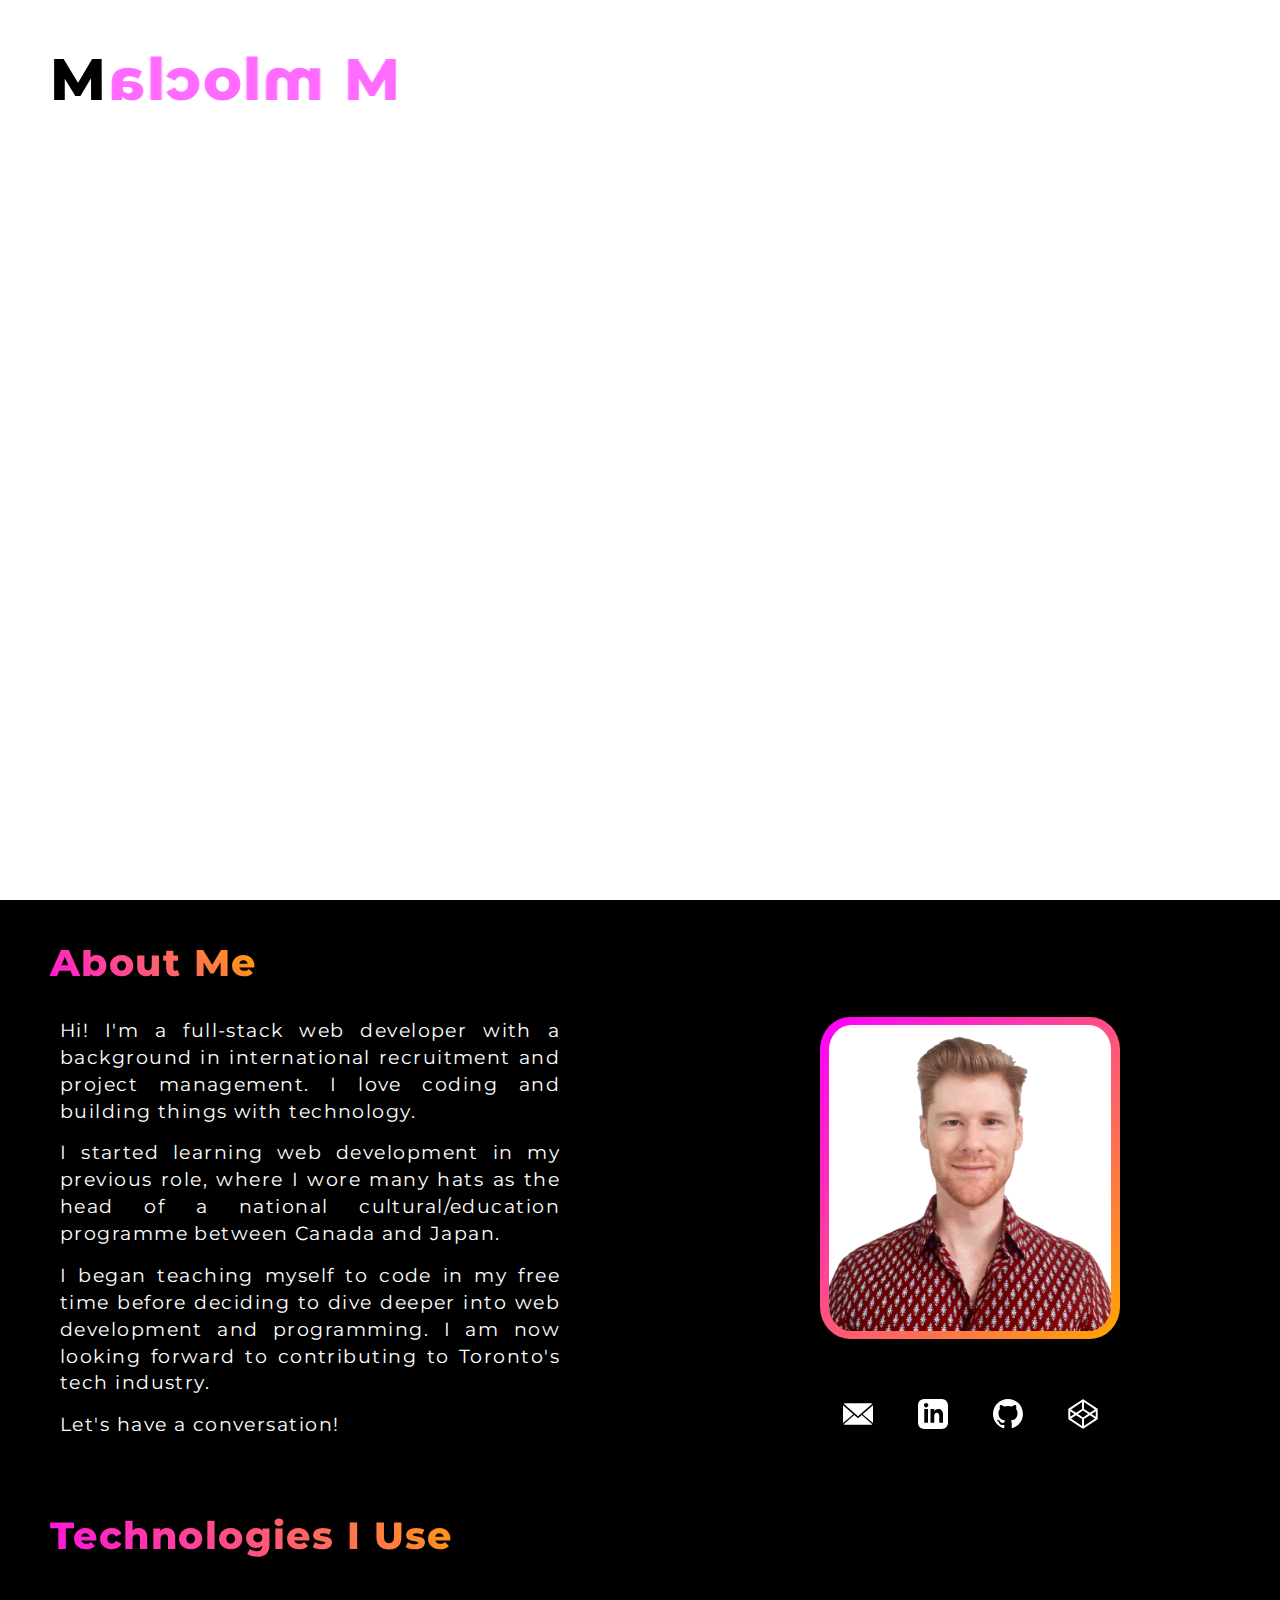
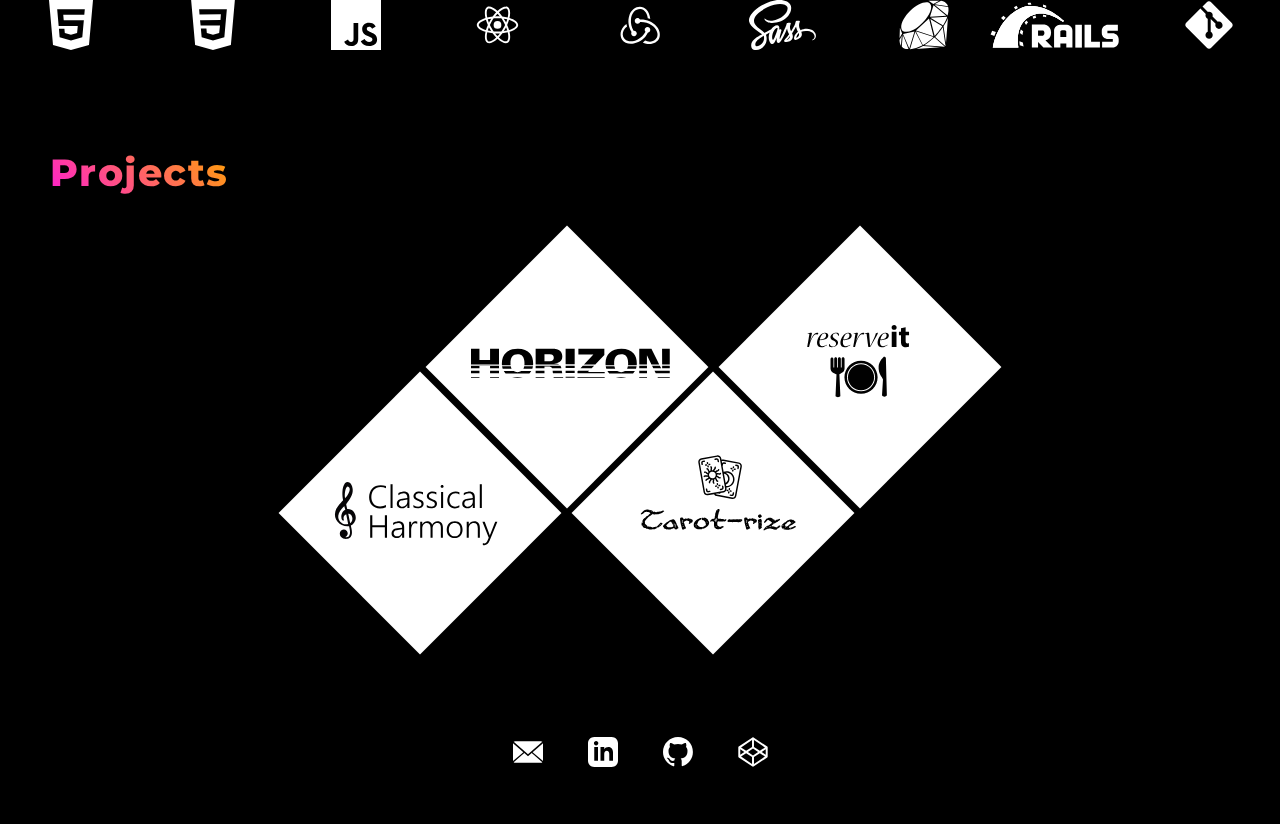
<file: index.html>
<!DOCTYPE html>
<html lang="en">
<head>
    <meta charset="UTF-8">
    <meta name="viewport" content="width=device-width, initial-scale=1.0">
    <meta http-equiv="X-UA-Compatible" content="ie=edge">

    <link rel="stylesheet" type="text/css" href="reset.css">
    <link rel="stylesheet" type="text/css" href="styles.css">
    <link rel="stylesheet" type="text/css" href="letters.css">

    <link href="https://fonts.googleapis.com/css?family=Montserrat:400,800,900" rel="stylesheet">
    
    <title>Malcolm MacLure</title>
</head>
<body>

    <section class="main white">

        <h1>
            <span class="lineDivider "><div id="f1t" class="inlineDiv"><div class="inlineDiv inner invisible" id="f1">M</div></div><div id="f2t" class="inlineDiv"><div class="inlineDiv inner invisible" id="f2">a</div></div><div id="f3t" class="inlineDiv"><div class="inlineDiv inner invisible" id="f3">l</div></div><div id="f4t" class="inlineDiv"><div class="inlineDiv inner invisible" id="f4">c</div></div><div id="f5t" class="inlineDiv"><div class="inlineDiv inner invisible" id="f5">o</div></div><div id="f6t" class="inlineDiv"><div class="inlineDiv inner invisible" id="f6">l</div></div><div id="f7t" class="inlineDiv"><div class="inlineDiv inner invisible" id="f7">m</div></div></span> <span class="lineDivider"><div id="l1t" class="inlineDiv"><div class="inlineDiv inner invisible" id="l1">M</div></div><div id="l2t" class="inlineDiv"><div class="inlineDiv inner invisible" id="l2">a</div></div><div id="l3t" class="inlineDiv"><div class="inlineDiv inner invisible" id="l3">c</div></div><div id="l4t" class="inlineDiv"><div class="inlineDiv inner invisible" id="l4">L</div></div><div id="l5t" class="inlineDiv"><div class="inlineDiv inner invisible" id="l5">u</div></div><div id="l6t" class="inlineDiv"><div class="inlineDiv inner invisible" id="l6">r</div></div><div id="l7t" class="inlineDiv"><div class="inlineDiv inner invisible" id="l7">e</div></div></span>
        </h1>
        <h2 class="heroH2 invisible"><span class="lineDivider">Full-Stack Web</span> <span class="lineDivider developerSize">Developer</span></h2>
        
        <div class="largeOrangeGear invisible"><img class="gearSVG" src="gear2pink.svg"></div>
        <div class="smallCenterPinkGear invisible"><img class="gearSVG" src="gear1orange.svg"></div>
        <div class="largeLeftPinkGear invisible"><img class="gearSVG" src="gear2pink2.svg"></div>
        <div class="largeRightPinkGear invisible"><img class="gearSVG" src="gear2orange2.svg"></div>

        <div class="leftBlackGear invisible"><img class="gearSVG" src="gear.svg"></div>
        <div class="rightBlackGearBottom invisible"><img class="gearSVG" src="gear.svg"></div>
        <div class="rightBlackGearRight invisible"><img class="gearSVG" src="gear.svg"></div>

        <div class="scrollButton invisible"><img src="arrow.svg"></div>

    </section>
    <section class=" mainSection black">
        <h2 class="aboutMeH2">About Me</h2>
        <div class="main-grid">
            <div class="grid-left">

                <p class="paragraph">Hi! I'm a full-stack web developer with a background in international recruitment and project management. I love coding and building things with technology.</p>
                <p class="paragraph">I started learning web development in my previous role, where I wore many hats as the head of a national cultural/education programme between Canada and Japan.</p>
                <p class="paragraph">I began teaching myself to code in my free time before deciding to dive deeper into web development and programming. I am now looking forward to contributing to Toronto's tech industry.</p>
                <p class="paragraph"><a class = "whiteLink" href="mailto:malcolm.maclure@gmail.com">Let's have a conversation!</a></p>
 
            </div>

            <div class="grid-right">
                <div class="profileBorder">
                    <img class="profilepic" src="portfoliopic201902s (1).jpg" alt="Malcolm">
                </div>

                <div class="social">
                    <a id="emailLink" href="mailto:malcolm.maclure@gmail.com">
                        <svg class="socialIcon emailIconPath" fill="white" viewBox="0 0 14 14" >
                            <defs>
                                <linearGradient id="emailSVGGradient">
                                    <stop offset="0%" stop-color="magenta"/>
                                    <stop offset="100%" stop-color="orange"/>
                                </linearGradient>
                            </defs>
                            <path d="M7,9L5.268,7.484l-4.952,4.245C0.496,11.896,0.739,12,1.007,12h11.986 c0.267,0,0.509-0.104,0.688-0.271L8.732,7.484L7,9z"/>
                            <path d="M13.684,2.271C13.504,2.103,13.262,2,12.993,2H1.007C0.74,2,0.498,2.104,0.318,2.273L7,8 L13.684,2.271z"/>
                            <polygon points="0,2.878 0,11.186 4.833,7.079"/>
                            <polygon  points="9.167,7.079 14,11.186 14,2.875"/>
                        </svg>                    
                    </a>
                    <a id="linkedInLink" target="_blank" href="https://www.linkedin.com/in/malcolmmaclure/">
                        <svg class="socialIcon linkedInIconPath" fill="white" viewBox="0 0 24 24" >
                            <defs>
                                <linearGradient id="linkedInSVGGradient">
                                    <stop offset="0%" stop-color="magenta"/>
                                    <stop offset="100%" stop-color="orange"/>
                                </linearGradient>
                            </defs>
                            <path d="M19 0h-14c-2.761 0-5 2.239-5 5v14c0 2.761 2.239 5 5 5h14c2.762 0 5-2.239 5-5v-14c0-2.761-2.238-5-5-5zm-11 19h-3v-11h3v11zm-1.5-12.268c-.966 0-1.75-.79-1.75-1.764s.784-1.764 1.75-1.764 1.75.79 1.75 1.764-.783 1.764-1.75 1.764zm13.5 12.268h-3v-5.604c0-3.368-4-3.113-4 0v5.604h-3v-11h3v1.765c1.396-2.586 7-2.777 7 2.476v6.759z"/>
                        </svg>
                    </a>
                    <a id="gitHubLink" target="_blank" href="https://github.com/MacLure/">
                        <svg class="socialIcon gitHubIconPath" fill="white" viewBox="0 0 30 30" >
                            <defs>
                                <linearGradient id="gitHubSVGGradient">
                                    <stop offset="0%" stop-color="magenta"/>
                                    <stop offset="100%" stop-color="orange"/>
                                </linearGradient>
                            </defs>
                            <path transform="translate(-10 -10)" fill-rule="evenodd" clip-rule="evenodd" d="M25 10c-8.3 0-15 6.7-15 15 0 6.6 4.3 12.2 10.3 14.2.8.1 1-.3 1-.7v-2.6c-4.2.9-5.1-2-5.1-2-.7-1.7-1.7-2.2-1.7-2.2-1.4-.9.1-.9.1-.9 1.5.1 2.3 1.5 2.3 1.5 1.3 2.3 3.5 1.6 4.4 1.2.1-1 .5-1.6 1-2-3.3-.4-6.8-1.7-6.8-7.4 0-1.6.6-3 1.5-4-.2-.4-.7-1.9.1-4 0 0 1.3-.4 4.1 1.5 1.2-.3 2.5-.5 3.8-.5 1.3 0 2.6.2 3.8.5 2.9-1.9 4.1-1.5 4.1-1.5.8 2.1.3 3.6.1 4 1 1 1.5 2.4 1.5 4 0 5.8-3.5 7-6.8 7.4.5.5 1 1.4 1 2.8v4.1c0 .4.3.9 1 .7 6-2 10.2-7.6 10.2-14.2C40 16.7 33.3 10 25 10z" /> 
                        </svg>
                    </a>
                    <a id="codePenLink" target="_blank" href="https://codepen.io/MacLure/">
                        <svg class="socialIcon codePenIconPath" fill="white" viewBox="0 0 1000 1000" >
                            <defs>
                                <linearGradient id="codePenSVGGradient">
                                    <stop offset="0%" stop-color="magenta"/>
                                    <stop offset="100%" stop-color="orange"/>
                                </linearGradient>
                            </defs>        
                            <path d="M975.4,320.4L518.1,15.5c-11-7.3-25.3-7.3-36.2,0L24.5,320.4c-9.1,6-14.5,16.3-14.5,27.2v304.9c0,10.9,5.5,21.1,14.5,27.2l457.3,304.9c5.5,3.7,11.8,5.5,18.1,5.5c6.3,0,12.6-1.8,18.1-5.5l457.3-304.9c9.1-6,14.5-16.3,14.5-27.2V347.6C990,336.7,984.5,326.4,975.4,320.4L975.4,320.4z M500,613.2L330.2,500L500,386.8L669.7,500L500,613.2z M532.6,330.1V103.7l365.8,243.9L728.6,460.8L532.6,330.1L532.6,330.1z M467.3,330.1l-196,130.7L101.5,347.6l365.8-243.9V330.1z M212.4,500L75.3,591.4V408.6L212.4,500z M271.3,539.3l196,130.7v226.4L101.5,652.5L271.3,539.3z M532.6,669.9l196-130.7l169.8,113.2L532.6,896.3V669.9z M787.5,500l137.1-91.4v182.8L787.5,500z"/>                    
                        </svg>
                    </a>   
                </div> 
            </div>
        </div>
    
        <h2 class="techHeader">Technologies I Use</h2>
        <div class="tech">
            <div id="html"><img class="icon" src="./tech icons/html5.svg" alt="HTML5"><p class="techName hiddenTechName" id="htmlText">HTML 5</p></div>
            <div id="css"><img class="icon" src="./tech icons/css3.svg" alt="CSS3"><p class="techName hiddenTechName" id="cssText">CSS 3</p></div>
            <div id="js"><img class="icon" src="./tech icons/js.svg" alt="Javascript"><p class="techName hiddenTechName" id="jsText">Javascript</p></div>
            <div id="react"><img class="icon" src="./tech icons/react.svg" alt="React"><p class="techName hiddenTechName" id="reactText">React</p></div>
            <div id="redux"><img class="icon" src="./tech icons/redux.svg" alt="Redux"><p class="techName hiddenTechName" id="reduxText">Redux</p></div>
            <div id="sass"><img class="icon" src="./tech icons/sass.svg" alt="Sass"><p class="techName hiddenTechName" id="sassText">Sass</p></div>
            <div id="ruby"><img class="icon" src="./tech icons/ruby.svg" alt="Ruby"><p class="techName hiddenTechName" id="rubyText">Ruby</p></div>
            <div id="rails"><img class="icon techRails" src="./tech icons/rails.svg" alt="Rails"><p class="techName hiddenTechName" id="railsText">Rails</p></div>
            <div id="git"><img class="icon" src="./tech icons/git.svg" alt="Git"><p class="techName hiddenTechName" id="gitText">Git</p></div>
        </div>   
            


        </div>     
        <div class="mobileTechGroup1">
                <div id="html"><img class="icon" src="./tech icons/html5.svg" alt="HTML5"><p class="techName" id="htmlText"></p></div>
                <div id="css"><img class="icon" src="./tech icons/css3.svg" alt="CSS3"><p class="techName" id="cssText"></p></div>
                <div id="js"><img class="icon" src="./tech icons/js.svg" alt="Javascript"><p class="techName" id="jsText"></p></div>
            </div>
            <div class="mobileTechGroup2">
                <div id="react"><img class="icon" src="./tech icons/react.svg" alt="React"><p class="techName" id="reactText"></p></div>
                <div id="redux"><img class="icon" src="./tech icons/redux.svg" alt="Redux"><p class="techName" id="reduxText"></p></div>
                <div id="sass"><img class="icon" src="./tech icons/sass.svg" alt="Sass"><p class="techName" id="sassText"></p></div>
            </div>
            <div class="mobileTechGroup3">
                <div id="ruby"><img class="icon" src="./tech icons/ruby.svg" alt="Ruby"><p class="techName" id="rubyText"></p></div>
                <div id="rails"><img class="icon" src="./tech icons/rails.svg" alt="Rails"><p class="techName" id="railsText"></p></div>
                <div id="git"><img class="icon" src="./tech icons/git.svg" alt="Git"><p class="techName" id="gitText"></p></div>
            </div>
    </section>
    <section class="black">
        <h2 id="projects" class="projectsH2 sectionPadding">Projects</h2>
        <div class="projects">
                <div class="diamond">
                    <a href="horizon.html">
                        <div class="diamond1Activator"></div>
                        <div class="diamond1">
                            <img class="horizonIcon" src="./projects/horizon_text.svg" alt="Horizon">
                        </div>
                    </a>
                    <a href="reserveit.html">
                        <div class="diamond2Activator"></div>
                        <div class="diamond2">
                            <img class="reserve-itIcon" src="./projects/reserve-it.svg" alt="Reserve-it">
                        </div>
                    </a>
                    <a href="classicalHarmony.html">
                        <div class="diamond3Activator"></div>
                        <div class="diamond3">
                            <img class="classicalHarmonyIcon" src="./projects/classical_harmony.svg" alt="Treble Clef">
                        </div>
                    </a>
                    <a href="tarot-rize.html">
                        <div class="diamond4Activator"></div>
                        <div class="diamond4">
                            <img class="tarot-rizeIcon" src="./projects/tarot-rize.svg" alt="Tarot App">
                        </div>
                    </a>
                </div>

                <div class="mobileDiamond">
                    <a href="horizon.html"><div class="mobileDiamond1"><img class="horizonIcon" src="./projects/horizon_text.svg" alt="Horizon"></div></a>
                    <a href="reserveit.html"><div class="mobileDiamond2"><img class="reserve-itIcon" src="./projects/reserve-it.svg" alt="Reserve-it"></div></a>
                    <a href="classicalHarmony.html"><div class="mobileDiamond3"><img class="classicalHarmonyIcon" src="./projects/classical_harmony.svg" alt="Treble Clef"></div></a>
                    <a href="tarot-rize.html"><div class="mobileDiamond4"><img class="tarot-rizeIcon" src="./projects/tarot-rize.svg" alt="Tarot App"></div></a>
                </div>

        </div>
    </section>

    <section class="sectionPadding black">
<div class="footersocial">
                    <a id="footeremailLink" href="mailto:malcolm.maclure@gmail.com">
                        <svg class="socialIcon footeremailIconPath" fill="white" viewBox="0 0 14 14" >
                            <defs>
                                <linearGradient id="footeremailSVGGradient">
                                    <stop offset="0%" stop-color="magenta"/>
                                    <stop offset="100%" stop-color="orange"/>
                                </linearGradient>
                            </defs>
                            <path d="M7,9L5.268,7.484l-4.952,4.245C0.496,11.896,0.739,12,1.007,12h11.986 c0.267,0,0.509-0.104,0.688-0.271L8.732,7.484L7,9z"/>
                            <path d="M13.684,2.271C13.504,2.103,13.262,2,12.993,2H1.007C0.74,2,0.498,2.104,0.318,2.273L7,8 L13.684,2.271z"/>
                            <polygon points="0,2.878 0,11.186 4.833,7.079"/>
                            <polygon  points="9.167,7.079 14,11.186 14,2.875"/>
                        </svg>                    
                    </a>
                    <a id="footerlinkedInLink" target="_blank" href="https://www.linkedin.com/in/malcolmmaclure/">
                        <svg class="socialIcon footerlinkedInIconPath" fill="white" viewBox="0 0 24 24" >
                            <defs>
                                <linearGradient id="footerlinkedInSVGGradient">
                                    <stop offset="0%" stop-color="magenta"/>
                                    <stop offset="100%" stop-color="orange"/>
                                </linearGradient>
                            </defs>
                            <path d="M19 0h-14c-2.761 0-5 2.239-5 5v14c0 2.761 2.239 5 5 5h14c2.762 0 5-2.239 5-5v-14c0-2.761-2.238-5-5-5zm-11 19h-3v-11h3v11zm-1.5-12.268c-.966 0-1.75-.79-1.75-1.764s.784-1.764 1.75-1.764 1.75.79 1.75 1.764-.783 1.764-1.75 1.764zm13.5 12.268h-3v-5.604c0-3.368-4-3.113-4 0v5.604h-3v-11h3v1.765c1.396-2.586 7-2.777 7 2.476v6.759z"/>
                        </svg>
                    </a>
                    <a id="footergitHubLink" target="_blank" href="https://github.com/MacLure/">
                        <svg class="socialIcon footergitHubIconPath" fill="white" viewBox="0 0 30 30" >
                            <defs>
                                <linearGradient id="footergitHubSVGGradient">
                                    <stop offset="0%" stop-color="magenta"/>
                                    <stop offset="100%" stop-color="orange"/>
                                </linearGradient>
                            </defs>
                            <path transform="translate(-10 -10)" fill-rule="evenodd" clip-rule="evenodd" d="M25 10c-8.3 0-15 6.7-15 15 0 6.6 4.3 12.2 10.3 14.2.8.1 1-.3 1-.7v-2.6c-4.2.9-5.1-2-5.1-2-.7-1.7-1.7-2.2-1.7-2.2-1.4-.9.1-.9.1-.9 1.5.1 2.3 1.5 2.3 1.5 1.3 2.3 3.5 1.6 4.4 1.2.1-1 .5-1.6 1-2-3.3-.4-6.8-1.7-6.8-7.4 0-1.6.6-3 1.5-4-.2-.4-.7-1.9.1-4 0 0 1.3-.4 4.1 1.5 1.2-.3 2.5-.5 3.8-.5 1.3 0 2.6.2 3.8.5 2.9-1.9 4.1-1.5 4.1-1.5.8 2.1.3 3.6.1 4 1 1 1.5 2.4 1.5 4 0 5.8-3.5 7-6.8 7.4.5.5 1 1.4 1 2.8v4.1c0 .4.3.9 1 .7 6-2 10.2-7.6 10.2-14.2C40 16.7 33.3 10 25 10z" /> 
                        </svg>
                    </a>
                    <a id="footercodePenLink" target="_blank" href="https://codepen.io/MacLure/">
                        <svg class="socialIcon footercodePenIconPath" fill="white" viewBox="0 0 1000 1000" >
                            <defs>
                                <linearGradient id="footercodePenSVGGradient">
                                    <stop offset="0%" stop-color="magenta"/>
                                    <stop offset="100%" stop-color="orange"/>
                                </linearGradient>
                            </defs>        
                            <path d="M975.4,320.4L518.1,15.5c-11-7.3-25.3-7.3-36.2,0L24.5,320.4c-9.1,6-14.5,16.3-14.5,27.2v304.9c0,10.9,5.5,21.1,14.5,27.2l457.3,304.9c5.5,3.7,11.8,5.5,18.1,5.5c6.3,0,12.6-1.8,18.1-5.5l457.3-304.9c9.1-6,14.5-16.3,14.5-27.2V347.6C990,336.7,984.5,326.4,975.4,320.4L975.4,320.4z M500,613.2L330.2,500L500,386.8L669.7,500L500,613.2z M532.6,330.1V103.7l365.8,243.9L728.6,460.8L532.6,330.1L532.6,330.1z M467.3,330.1l-196,130.7L101.5,347.6l365.8-243.9V330.1z M212.4,500L75.3,591.4V408.6L212.4,500z M271.3,539.3l196,130.7v226.4L101.5,652.5L271.3,539.3z M532.6,669.9l196-130.7l169.8,113.2L532.6,896.3V669.9z M787.5,500l137.1-91.4v182.8L787.5,500z"/>                    
                        </svg>
                    </a>   
                </div> 
    </section>

    <script src="letters.js"></script>
    <script src="app.js"></script>
</body>
</html>
</file>
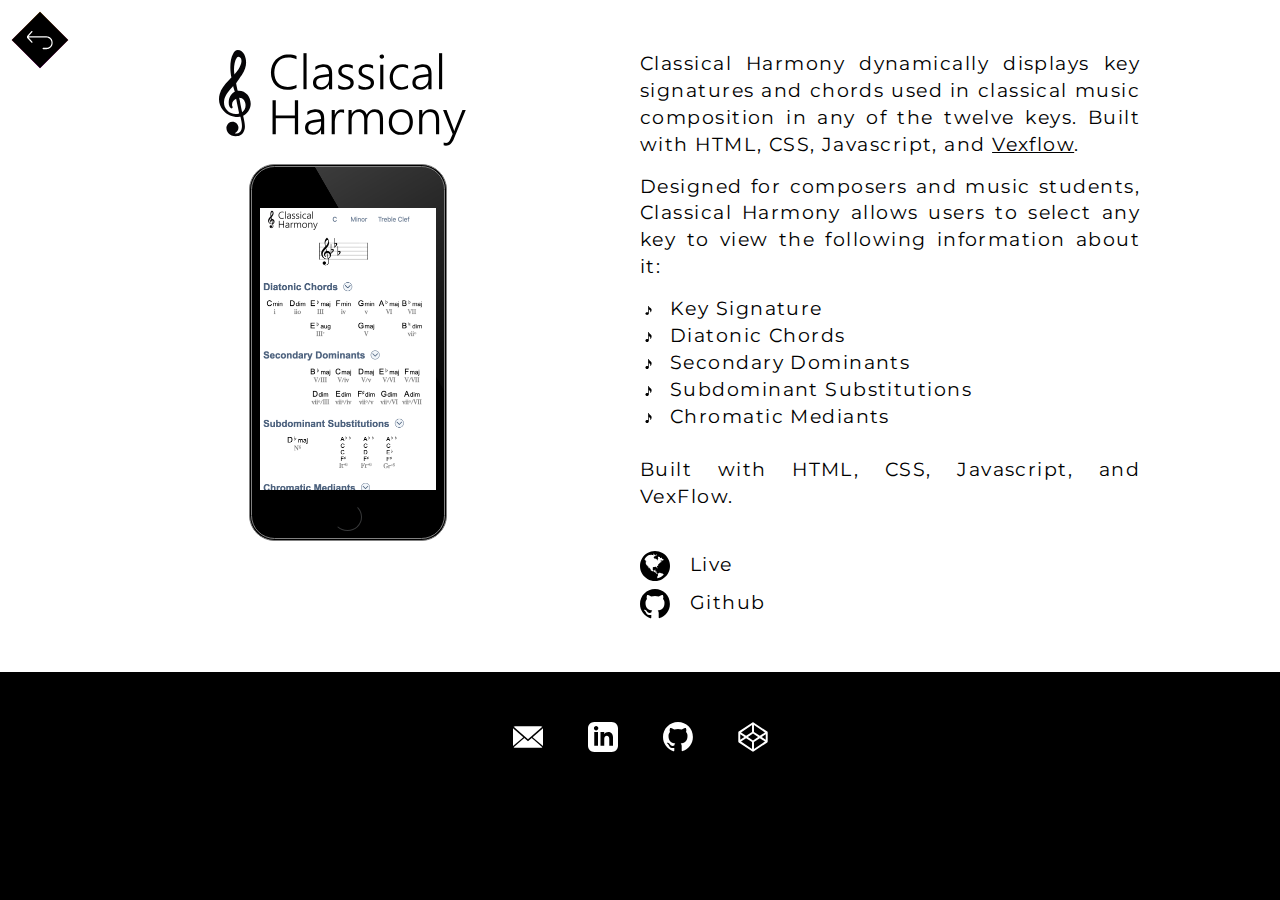
<file: classicalHarmony.html>
<!DOCTYPE html>
<html lang="en">
<head>
    <meta charset="UTF-8">
    <meta name="viewport" content="width=device-width, initial-scale=1.0">
    <meta http-equiv="X-UA-Compatible" content="ie=edge">
    <link rel="stylesheet" type="text/css" href="reset.css">
    <link rel="stylesheet" type="text/css" href="styles.css">
    <link rel="stylesheet" type="text/css" href="projects.css">
    <link rel="stylesheet" type="text/css" href="smartphone.css">

    <link href="https://fonts.googleapis.com/css?family=Archivo+Black" rel="stylesheet">
    <link href="https://fonts.googleapis.com/css?family=Montserrat:400,900" rel="stylesheet">
    <link href="https://fonts.googleapis.com/css?family=Heebo:300,900" rel="stylesheet">
    <title>Malcolm MacLure</title>

</head>
<body>
    <section class="projectMain white">
            <div class="backButton" onclick="history.back()" ><img src="./general icons/return.svg"></div>
            <div class="backButtonBorder"></div>
            <div class="gridHeader">
            <div class="headerLeft">
                <img class="classicalHarmonyHeaderImage" src="./projects/classical_harmony.svg" alt="Classical Harmony">

                <div class="smartphone">
                    <div class="case">
                        <div class="reflection"></div>
                        <div class="earpiece"></div>
                        <div class="screen">
                            <div class="keysCont">
                                <img class="screencap" src="./projects/classical-harmony/classical-harmony-screencap1.png">
                            </div>
                            </div>
                            <div class="homeButton"></div>
                        </div>
                    </div>
                </div>
            <div class="headerRight">
                <p class="paragraph">Classical Harmony dynamically displays key signatures and chords used in classical music composition in any of the twelve keys.  Built with HTML, CSS, Javascript, and <a class="underlinedLink" target="blank" href="http://www.vexflow.com/">Vexflow</a>.</p> 
                <p class="paragraph">Designed for composers and music students, Classical Harmony allows users to select any key to view the following information about it:</p> 
                <ul class="bulletList musicList">
                    <li>Key Signature</li>
                    <li>Diatonic Chords</li>
                    <li>Secondary Dominants</li>
                    <li>Subdominant Substitutions</li>
                    <li>Chromatic Mediants</li>
                    <!-- <li>Related Key Signatures</li> -->
                </ul>   
                <br>        
                <p class="paragraph">Built with HTML, CSS, Javascript, and <a href="http://www.vexflow.com/">VexFlow</a>.</p> 

                <ul class="projectLinks">
                    <li><a a target="_blank" href="http://malcolmmaclure.com/classical-harmony/"><img class="linkIcon" src="./projects/earth-globe.svg" alt="GitHub">Live</a></li>
                    <li><a a target="_blank" href="https://github.com/MacLure/classical-harmony"><img class="linkIcon" src="./projects/github.svg" alt="GitHub">Github</a></li>
                </ul>
            </div>
        </div>
    </section>


    <section class="sectionPadding black">
        <div class="footersocial">
                <a href="mailto:malcolm.maclure@gmail.com"><img class="socialIcon" src="./social icons/email.svg" alt="LinkedIn"></a>
                <a target="_blank" href="https://www.linkedin.com/in/malcolmmaclure/"><img class="socialIcon" src="./social icons/linkedin.svg" alt="LinkedIn"></a>
                <a target="_blank" href="https://github.com/MacLure/"><img class="socialIcon" src="./social icons/github.svg" alt="GitHub"></a>
                <a target="_blank" href="https://codepen.io/MacLure/"><img class="socialIcon" src="./social icons/codepen.svg" alt="CodePen"></a>   
    </div>  
    </section>

    <script src="backButton.js"></script>

</body>
</html>
</file>
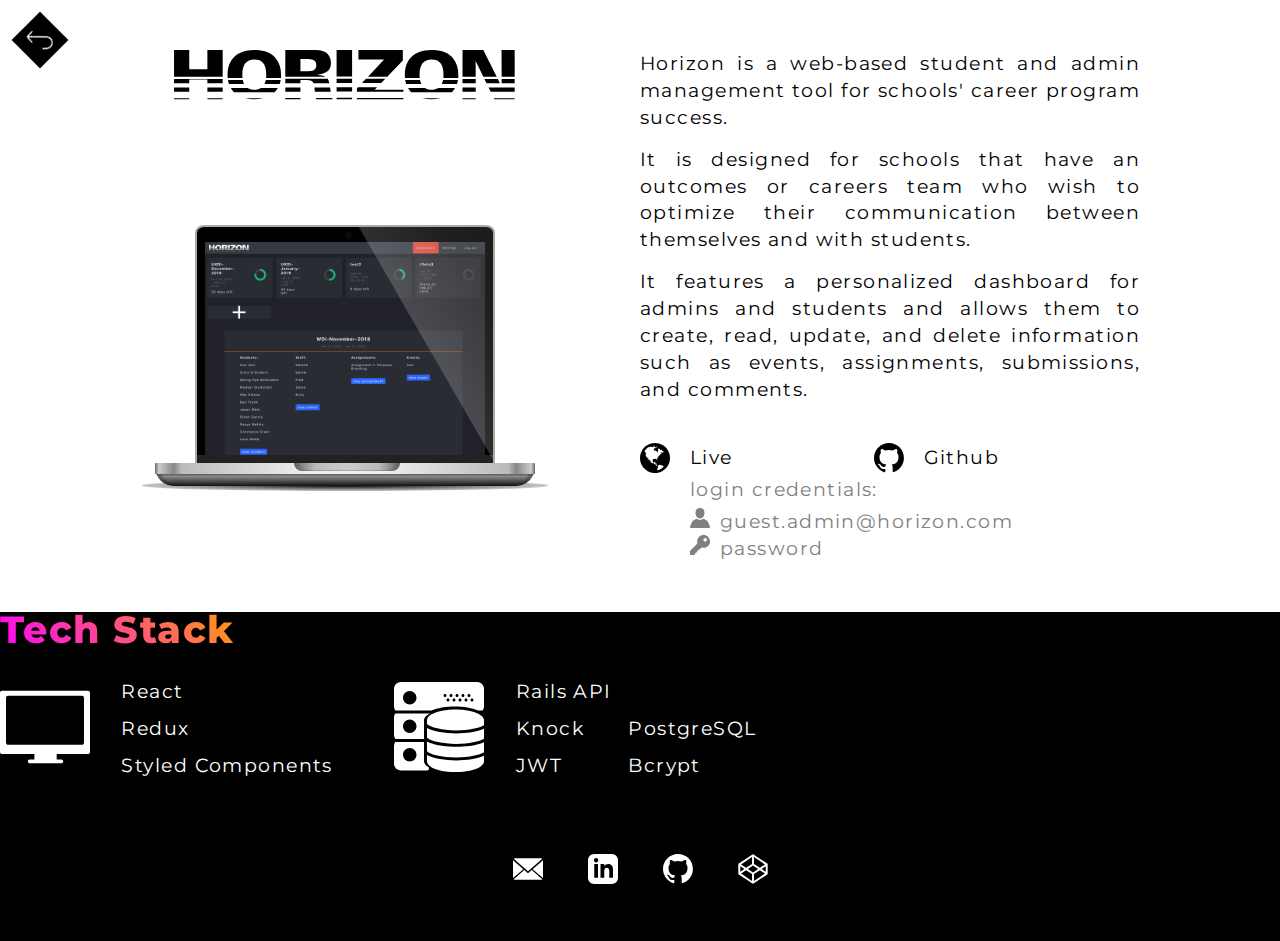
<file: horizon.html>
<!DOCTYPE html>
<html lang="en">
<head>
    <meta charset="UTF-8">
    <meta name="viewport" content="width=device-width, initial-scale=1.0">
    <meta http-equiv="X-UA-Compatible" content="ie=edge">
    <link rel="stylesheet" type="text/css" href="reset.css">
    <link rel="stylesheet" type="text/css" href="styles.css">
    <link rel="stylesheet" type="text/css" href="projects.css">
    <link rel="stylesheet" type="text/css" href="laptop.css">


    <link href="https://fonts.googleapis.com/css?family=Archivo+Black" rel="stylesheet">
    <link href="https://fonts.googleapis.com/css?family=Montserrat:400,900" rel="stylesheet">
    <link href="https://fonts.googleapis.com/css?family=Heebo:300,900" rel="stylesheet">
    <title>Malcolm MacLure</title>
</head>
<body>
    <section class="projectMain white">
        <div class="backButton" onclick="history.back()" ><img src="./general icons/return.svg"></div>
        <div class="backButtonBorder"></div>
        <div class="gridHeader">
            <div class="horizonHeaderLeft">
                <img class="HorizonHeaderImage" src="./projects/horizon_text.svg" alt="Horizon">

                <div class="laptop">
                    <div class="tophalf">
                        <div class="reflection"></div>
                        <div class="camera"></div>
                        <div class="screen">
                            <img class="screencap" src="./projects/horizon/horizon-screencap1.png">
                        </div>
                        <div class="screenbottomedge"></div>
                    </div>
                    <div class="laptopBottom">
                        <div class="bottomhalf">
                            <div class="thumbgrip"></div>
                        <div>
                        <div class="bottomlip"></div>
                    </div>
                    <div class="shadow"></div>
                    </div>
                </div>
            </div>
        </div>
            <div class="headerRight">
                <p class="paragraph">Horizon is a web-based student and admin management tool for schools' career program success.</p>
                <p class="paragraph">It is designed for schools that have an outcomes or careers team who wish to optimize their communication between themselves and with students.</p>
                <p class="paragraph">It features a personalized dashboard for admins and students and allows them to create, read, update, and delete information such as events, assignments, submissions, and comments.</p>            
                <div class="projectLinks">
                    <a class="linkLive" a target="_blank" href="https://project-horizon-react.herokuapp.com/"><img class="linkIcon" src="./projects/earth-globe.svg" alt="web">Live</a>
                    <a class="ghLive" target="_blank" href="https://github.com/MacLure/project-horizon-react"><img class="linkIcon" src="./projects/github.svg" alt="GitHub">Github</a>
                </div> 
                <ul class="horizonLoginCredientials">
                    <li class="loginCredentialsText">login credentials:</li>
                    <li><img class="login" src="./projects/horizon/user.svg">guest.admin@horizon.com</li>
                    <li><img class="login" src="./projects/horizon/key.svg">password</li>
                </ul>
            </div>
        </div>
    </section>

    <section class="sectionPadding black">
        <h2 class="projectTechStackH2">Tech Stack</h2>

        <img class="largeIcon" src="./tech icons/monitor.svg" alt="Back End Technologies">
        <ul class="techStack frontEndTech">
            <li>React</li>
            <li>Redux</li>
            <li>Styled Components</li>
        </ul>
        <img class="largeIcon " src="./tech icons/database.svg" alt="Back End Technologies">
        <ul class="techStack">
            <li>Rails API</li>
            <li>Knock</li>
            <li>JWT</li>
        </ul>
        <ul class="techStack">
            <li>PostgreSQL</li>
            <li>Bcrypt</li>
        </ul>
        <!-- <p class="paragraph">We took advantage of React's rendering capabilities in our dashboards, which update dynamically without reloading the page.</p>
        <p class="paragraph">Using Redux allowed our various components access to the user's web token from anywhere in the app, which is required to perform certain actions, such as creating or deleting assignments.</p>
        <p class="paragraph">Building our back-end as a Rails API, we were able to build an independent back-end and front-end, allowing us to switch to any other front- or back-end framework in the future while leaving the other intact.</p> -->

    </section>
<!-- 
    <section class="sectionPadding white">
        <h2>Our Development Approach</h2>
        <p class="paragraph">We interviewed potential users and constructed some use-case scenarios:</p>
        <ul class="bulletList">
            <li>An outcomes / Careers official who wishes to give assignments to students</li>
            <li>A Teacher who wishes to provide relevent student comments to the outcomes team</li>
            <li>A Student who seeks easily accessible communication with the outcomes team</li>
        </ul><br/>
        <p class="paragraph">Based on our collected information, we opted not to include a built-in messaging feature in our app, as effective alternatives are already in common use, and adding another channel of communication would not add to our app's unique value proposition.</p>


    </section> -->

    <section class="sectionPadding black">
        <div class="footersocial">
                <a href="mailto:malcolm.maclure@gmail.com"><img class="socialIcon" src="./social icons/email.svg" alt="LinkedIn"></a>
                <a target="_blank" href="https://www.linkedin.com/in/malcolmmaclure/"><img class="socialIcon" src="./social icons/linkedin.svg" alt="LinkedIn"></a>
                <a target="_blank" href="https://github.com/MacLure/"><img class="socialIcon" src="./social icons/github.svg" alt="GitHub"></a>
                <a target="_blank" href="https://codepen.io/MacLure/"><img class="socialIcon" src="./social icons/codepen.svg" alt="CodePen"></a>   
    </div>  
    </section>

    <script src="backButton.js"></script>

</body>
</html>
</file>
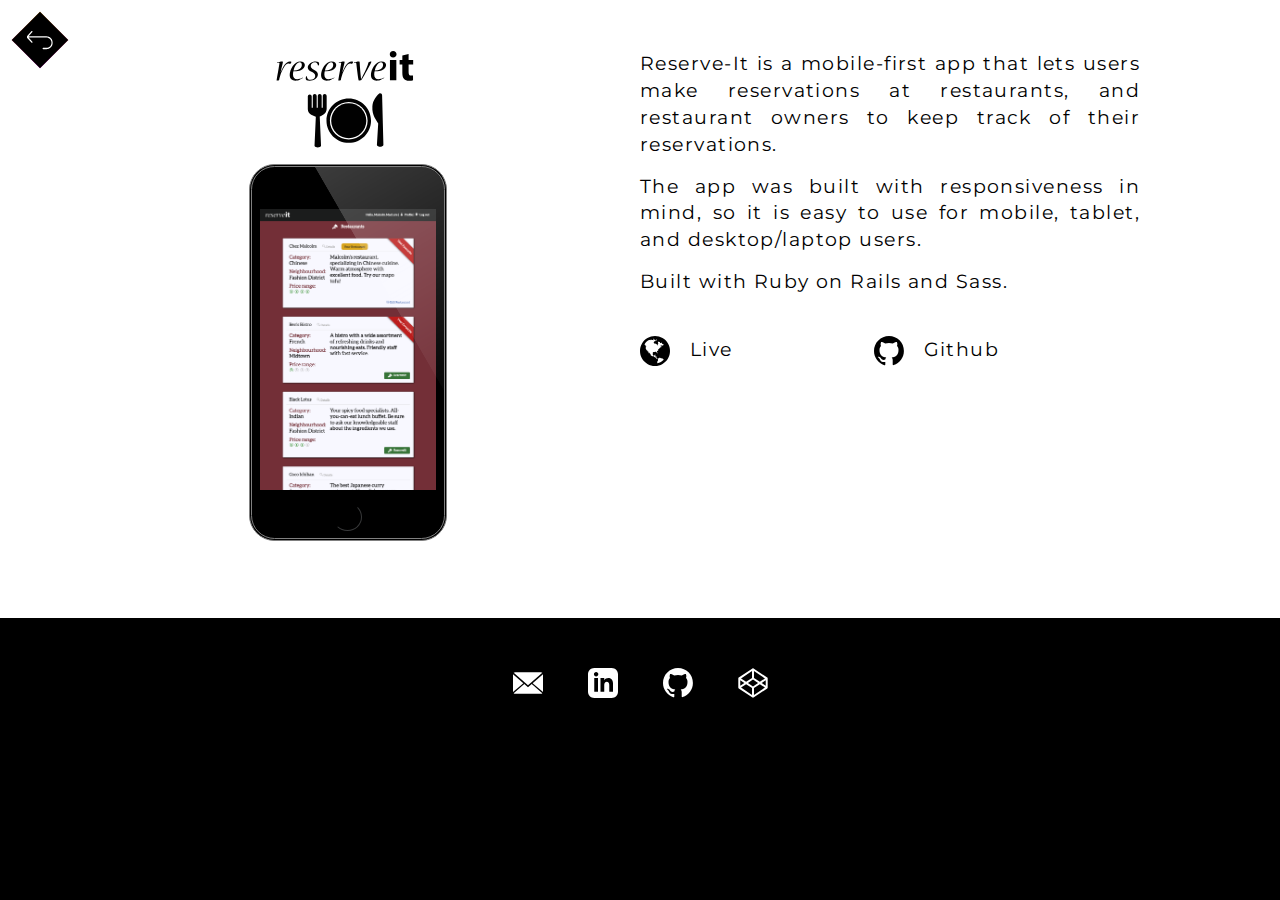
<file: reserveit.html>
<!DOCTYPE html>
<html lang="en">
<head>
    <meta charset="UTF-8">
    <meta name="viewport" content="width=device-width, initial-scale=1.0">
    <meta http-equiv="X-UA-Compatible" content="ie=edge">
    <link rel="stylesheet" type="text/css" href="reset.css">
    <link rel="stylesheet" type="text/css" href="styles.css">
    <link rel="stylesheet" type="text/css" href="projects.css">
    <link rel="stylesheet" type="text/css" href="smartphone.css">


    <link href="https://fonts.googleapis.com/css?family=Archivo+Black" rel="stylesheet">
    <link href="https://fonts.googleapis.com/css?family=Montserrat:400,900" rel="stylesheet">
    <link href="https://fonts.googleapis.com/css?family=Heebo:300,900" rel="stylesheet">
    <title>Malcolm MacLure</title>
</head>
<body>
    <section class="projectMain white">
        <div class="backButton" onclick="history.back()" ><img src="./general icons/return.svg"></div>
        <div class="backButtonBorder"></div>
        <div class="gridHeader">
            <div class="headerLeft">
                <img class="reserveItHeaderImage" src="./projects/reserve-it.svg" alt="Reserve-It">

                <div class="smartphone">
                    <div class="case">
                        <div class="reflection"></div>
                        <div class="earpiece"></div>
                        <div class="screen">
                            <div class="keysCont">
                                <img class="screencap" src="./projects/reserve-it/reserve-it-screencap1.png">
                            </div>
                            </div>
                            <div class="homeButton"></div>
                        </div>
                    </div>
                </div>
            <div class="headerRight">
                <p class="paragraph">Reserve-It is a mobile-first app that lets users make reservations at restaurants, and restaurant owners to keep track of their reservations.</p> 
                <p class="paragraph">The app was built with responsiveness in mind, so it is easy to use for mobile, tablet, and desktop/laptop users.</p>            
                <p class="paragraph">Built with Ruby on Rails and Sass.</p>  
                <div class="projectLinks">
                    <a class="linkLive" a target="_blank" href="https://project-reserve-it.herokuapp.com/"><img class="linkIcon" src="./projects/earth-globe.svg" alt="web">Live</a>
                    <a class="ghLive" target="_blank" href="https://github.com/BenjaminHoppe/reserveit"><img class="linkIcon" src="./projects/github.svg" alt="GitHub">Github</a>
                </div> 

                <!-- <ul class="projectLinks">
                    <li><a a target="_blank" href="https://project-reserve-it.herokuapp.com/"><img class="linkIcon" src="./projects/earth-globe.svg" alt="web">Live</a></li>
                    <li><a a target="_blank" href="https://github.com/BenjaminHoppe/reserveit"><img class="linkIcon" src="./projects/github.svg" alt="GitHub">Github</a></li>
                </ul> -->
            </div>
        </div>
    </section>

    <!-- <section class="sectionPadding black">
        <h2>Technologies Used</h2>
        <ul class="techStack">
            <li>Ruby on Rails</li>
            <li>Sass</li>
        </ul>
    </section> -->
<!-- 
    <section class="sectionPadding white">
        <h2>Our Development Approach</h2>
    </section> -->

    <section class="sectionPadding black">
        <div class="footersocial">
                <a href="mailto:malcolm.maclure@gmail.com"><img class="socialIcon" src="./social icons/email.svg" alt="LinkedIn"></a>
                <a target="_blank" href="https://www.linkedin.com/in/malcolmmaclure/"><img class="socialIcon" src="./social icons/linkedin.svg" alt="LinkedIn"></a>
                <a target="_blank" href="https://github.com/MacLure/"><img class="socialIcon" src="./social icons/github.svg" alt="GitHub"></a>
                <a target="_blank" href="https://codepen.io/MacLure/"><img class="socialIcon" src="./social icons/codepen.svg" alt="CodePen"></a>   
    </div>  
    </section>

    <script src="backButton.js"></script>

</body>
</html>
</file>
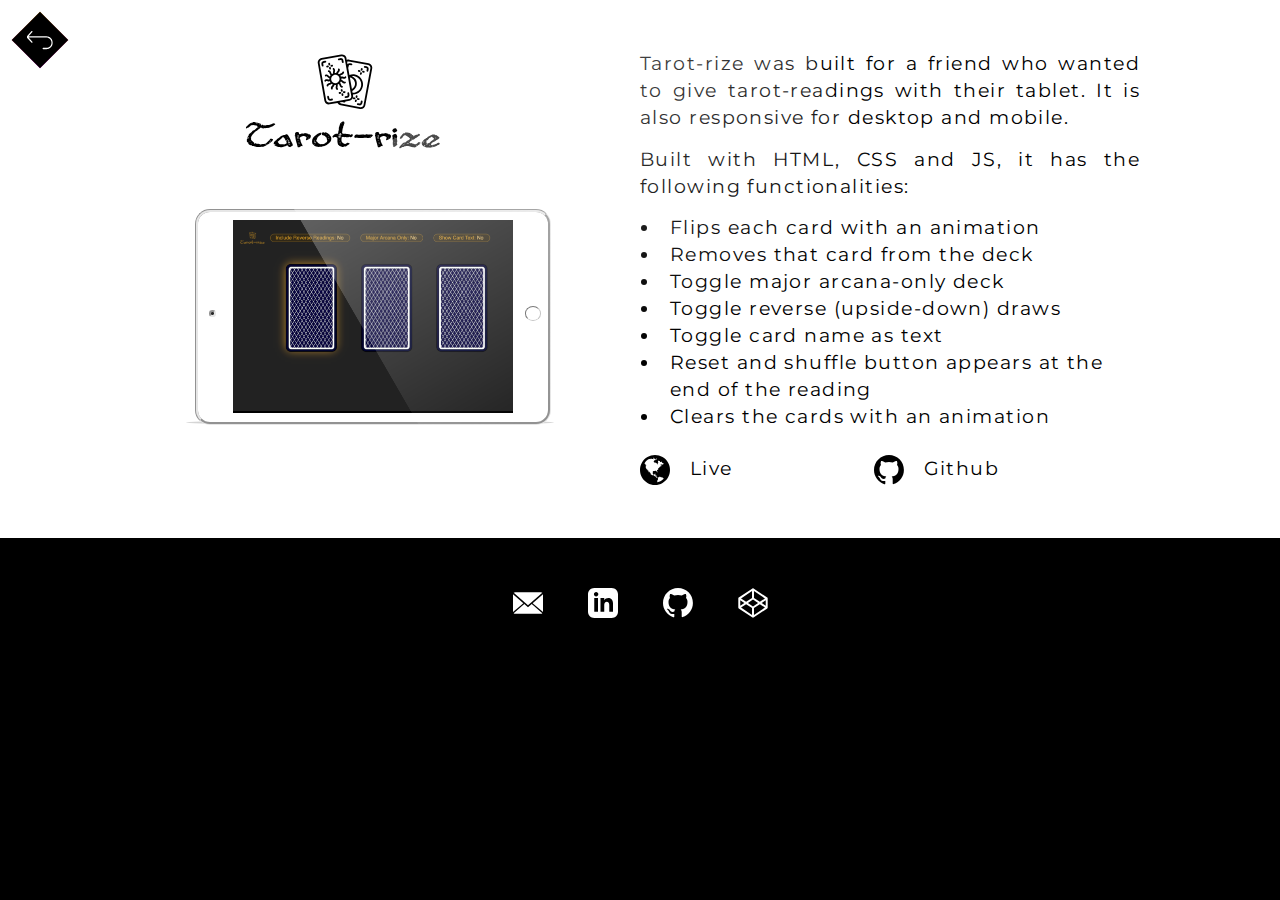
<file: tarot-rize.html>
<!DOCTYPE html>
<html lang="en">
<head>
    <meta charset="UTF-8">
    <meta name="viewport" content="width=device-width, initial-scale=1.0">
    <meta http-equiv="X-UA-Compatible" content="ie=edge">
    <link rel="stylesheet" type="text/css" href="reset.css">
    <link rel="stylesheet" type="text/css" href="styles.css">
    <link rel="stylesheet" type="text/css" href="projects.css">
    <link rel="stylesheet" type="text/css" href="tablet.css">


    <link href="https://fonts.googleapis.com/css?family=Archivo+Black" rel="stylesheet">
    <link href="https://fonts.googleapis.com/css?family=Montserrat:400,900" rel="stylesheet">
    <link href="https://fonts.googleapis.com/css?family=Heebo:300,900" rel="stylesheet">
    <title>Malcolm MacLure</title>
</head>
<body>
    <section class="projectMain white">
        <div class="backButton" onclick="history.back()" ><img src="./general icons/return.svg"></div>
        <div class="backButtonBorder"></div>
        <div class="gridHeader">
            <div class="headerLeft">
                <img class="tarot-rizeHeaderImage" src="./projects/tarot-rize.svg" alt="Tarot-rize">

                <div class="tablet">
                    <div class="case">
                        <div class="camera"></div>
                        <div class="reflection"></div>
                        <div class="screen">
                            <img class="screencap" src="./projects/tarot-rize/tarot-rize-screencap1.png">
                        </div>
                        <div class="homeButton"></div>
                    </div>
                    <div class="shadow"></div>
                </div>

            </div>

            <div class="headerRight">
                <p class="paragraph">Tarot-rize was built for a friend who wanted to give tarot-readings with their tablet.  It is also responsive for desktop and mobile.</p> 
                <p class="paragraph">Built with HTML, CSS and JS, it has the following functionalities:</p> 
                <ul class="bulletList">
                    <li>Flips each card with an animation</li>
                    <li>Removes that card from the deck</li>
                    <li>Toggle major arcana-only deck</li>
                    <li>Toggle reverse (upside-down) draws</li>
                    <li>Toggle card name as text</li>
                    <li>Reset and shuffle button appears at the end of the reading</li>
                    <li>Clears the cards with an animation</li>
                </ul>           
                <div class="projectLinks">
                    <a class="linkLive" a target="_blank" href="http://malcolmmaclure.com/tarot-rize/"><img class="linkIcon" src="./projects/earth-globe.svg" alt="web">Live</a>
                    <a class="ghLive" target="_blank" href="https://github.com/MacLure/tarot-rize"><img class="linkIcon" src="./projects/github.svg" alt="GitHub">Github</a>
                </div> 
            </div>
        </div>
    </section>

    <section class="sectionPadding black">
        <div class="footersocial">
                <a href="mailto:malcolm.maclure@gmail.com"><img class="socialIcon" src="./social icons/email.svg" alt="LinkedIn"></a>
                <a target="_blank" href="https://www.linkedin.com/in/malcolmmaclure/"><img class="socialIcon" src="./social icons/linkedin.svg" alt="LinkedIn"></a>
                <a target="_blank" href="https://github.com/MacLure/"><img class="socialIcon" src="./social icons/github.svg" alt="GitHub"></a>
                <a target="_blank" href="https://codepen.io/MacLure/"><img class="socialIcon" src="./social icons/codepen.svg" alt="CodePen"></a>   
    </div>  
    </section>

    <script src="backButton.js"></script>

</body>
</html>
</file>
<file: styles.css>
body {
    font-family: 'Montserrat', sans-serif;
    letter-spacing: 0.075em;
    line-height: 1.4em;
    font-size: 1.2em;
    font-weight: 400;
    background-color: black;
}

html, body {
    width: auto !important;
    overflow-x: hidden !important;
  }

p {letter-spacing: 0.075em}

.headerGrid {
    display: grid;
    grid-template-columns: 2fr 1fr;
}

.heroH2 {width: 600px; cursor: default; transition: opacity 1s;}
.aboutMeH2 {width: 220px; margin: 50px 0 40px 0; padding: 0 0 0 50px;}
.techHeader {width: 410px; margin: 0 0 20px 0; padding: 40px 0 15px 50px;}
.projectsH2 {width: 180px; margin:  50px 0 50px 0;  padding: 10px 0 10px 50px;}
.projectTechStackH2 {width: 250px;}

.heroH2:hover{
    animation: 1s linear 0s infinite cycleGradient;
}

@keyframes cycleGradient {
    from {filter: hue-rotate(0deg);}
    to {filter: hue-rotate(360deg);}
}

canvas {
    position: absolute;
    z-index: 1;
}

.scrollButton {
    height: 100px;
    width: 100px;
    position: absolute;
    bottom: 5px;
    left: 50%;
    transform: translateX(-50px);
    opacity: 0.3;
    transition: 0.1s;
    transition: opacity 1s;
}

.scrollButton>img {
    width: 100%;
}

.scrollButton:hover {
    opacity: 1;
    transition: 0.1s;
    cursor: pointer;
}

.profilepic {
    height: 95%;
    border-radius: 8%;
}

.profileBorder{
    margin: 0 auto;
    display: flex;
    align-items: center;
    justify-content: center;
    width: 300px;
    height: 322.5px;
    border-radius: 10%;
    background: -webkit-linear-gradient(-45deg, magenta, orange);
}

.skillsList {
    margin-left: 55px;
}

.skillsList>li {
    text-align: justify;
}

a {
    color: black;
    text-decoration: none;
}

.underlinedLink {
    text-decoration: underline
}

.main {
    height: 100vh;
    box-sizing: border-box;
    width: 100vw;
    padding: 50px;
    overflow: hidden;
}

h1 {
    font-size: 3.05em;
    font-weight: 800;
    line-height: 1em;
}

.lineDivider {
    display: inline;
    transition: opacity 1s;
}

h2 {
    padding-top: 5px;
    padding-bottom: 10px;
    font-size: 2em;
    font-weight: 800;
    background: -webkit-linear-gradient(45deg, magenta, orange);
    -webkit-background-clip: text;
    -webkit-text-fill-color: transparent;
}

.white {
    position: relative;
    background-color: white;
    color: black;
}

.black {
    background-color: black;
    color: white;
}

.mainSection {
    margin-bottom: 0;
}

.main-grid {
    display: grid;
    grid-template-columns: 1fr 1fr;
    grid-gap: 40px;
}

.grid-left {
    padding: 0 20px 30px;
    max-width: 500px;
    margin: 0 auto;
}

.grid-right {
    /* width: 30vw; */
    position: relative;
    padding: 0 20px 30px;
}

.whiteLink {
    color: white;
}

.social {
    padding-top: 60px;
    margin: 0 auto;
    display: flex;
    align-items: center;
    justify-content: space-around;
    width: 300px;
    bottom: 0;

}

.footersocial {
    /* padding-top: 110px; */
    margin: 0 auto;
    display: flex;
    align-items: center;
    justify-content: space-around;
    width: 300px;
    bottom: 0;
    padding-bottom: 50px;
}

.socialIcon {
    height: 30px;
}

/* .socialIcon:hover {
    opacity: 0.5;
    transition: 0.2s;
} */

.tech {
    padding-top: 15px;
    display: grid;
    grid-template-columns: 1fr 1fr 1fr 1fr 1fr 1fr 1fr 1fr 1fr ;
    width: 100%;
    text-align: center;
}

.tech>div {
    width: 200px;
    height: 100px;
    width: 75%;
    margin: 0 auto;
    text-align: center;
    transition: opacity 0.2s; 
}

.techName {
    font-size: 0.8em;
    margin-top: 10px;
    font-weight: 600;
    width: 100%;
    text-align: center;
    margin: 0 auto;
    transition: opacity 0.2s; 
}

.hiddenTechName {
    opacity: 0;
}

.techRails {
    transform: translateX(-25px)
}

#htmlText,#cssText,#jsText,#reactText,#reduxText,#sassText,#rubyText,#railsText,#gitText {
    color: white;
}

.showText {
    opacity: 1;
}

.projects {
    grid-template-columns: 1fr 1fr;
}

.projects>div {
    padding: 20px;
    margin-bottom: 50px;

}

.diamond {
    margin: 0 auto;
    width: 800px;
    position: relative;
    height: 400px;
    overflow: visible;
    color: black;
    transition: 0.2s;
}

.gradientHover {
    background: -webkit-linear-gradient(45deg, magenta, orange);
}

.diamond>a>div * {
    transform: rotate(-45deg);
}

.diamond1Activator {
    position: absolute;
    transform: rotate(45deg);
    width: 200px;
    height: 200px;
    background-color: transparent;
    left: 247px;
    z-index: 100;
}

.diamond1{
    position: absolute;
    transform: rotate(45deg);
    width: 200px;
    height: 200px;
    background-color: white;
    left: 247px;
    z-index: 1;
    transition: opacity 0.2s;
}

.diamond2{
    position: absolute;
    transform: rotate(45deg);
    width: 200px;
    height: 200px;
    background-color: white;
    left: 540px;
    z-index: 1;
    transition: opacity 0.2s;
}

.diamond2Activator{
    position: absolute;
    transform: rotate(45deg);
    width: 200px;
    height: 200px;
    background-color: transparent;
    left: 540px;
    z-index: 100;
    
}

.diamond3{
    position: absolute;
    transform: rotate(45deg);
    width: 200px;
    height: 200px;
    background-color: white;
    left: 100px;
    top: 166px;
    z-index: 1;
    transition: opacity 0.2s;
}

.diamond3Activator{
    position: absolute;
    transform: rotate(45deg);
    width: 200px;
    height: 200px;
    background-color: transparent;
    left: 100px;
    top: 166px;
    z-index: 100;
}

.diamond4{
    position: absolute;
    transform: rotate(45deg);
    width: 200px;
    height: 200px;
    background-color: white;
    left: 393px;
    top: 166px;
    z-index: 1;
    transition: opacity 0.2s;
}

.diamond4Activator{
    position: absolute;
    transform: rotate(45deg);
    width: 200px;
    height: 200px;
    background-color: transparent;
    left: 393px;
    top: 166px;
    z-index: 100;
}

.projectLogo {
    height: 100px;
}

.horizon {
    grid-column-start: 1;
    text-align:center;
}

.horizon:hover {
    background: -webkit-linear-gradient(45deg, magenta, orange);
}

.paragraph {
    text-align: justify;
    padding: 0 0 15px 0;
}

li {
    list-style-type: none;
}

.icon {
    height: 50px;
}

.horizonIcon {
    position: absolute;
    width: 200px;
    top: 70px;
    height: 50px;
}

.reserve-itIcon {
    position: absolute;
    width: 200px;
    top: 60px;
    left: -5px;
    height: 75px;
}

.classicalHarmonyIcon {
    position: absolute;
    width: 200px;
    top: 70px;
    height: 66px;
}

.tarot-rizeIcon {
    position: absolute;
    width: 200px;
    top: 40px;
    left: -10px;
    height: 80px;
}

.mobileTechGroup1 {
    margin: 0 auto;
    display: none;
    max-width: 500px;
}

.mobileTechGroup2 {
    margin: 0 auto;
    display: none;
    max-width: 500px;
}

.mobileTechGroup3 {
    margin: 0 auto;
    display: none;
    max-width: 500px;
}

.mobileDiamond {
    display: none;
}

.mobileDiamond4, .mobileDiamond3, .mobileDiamond2, .mobileDiamond1 {
    display: none;
}

@media only screen and (max-width: 1020px) {

    .main-grid {
        display: block;
        grid-template-columns: 1fr 1fr;
        grid-gap: 40px;
    }

    .grid-left {
        width: 100%;
    }

    .grid-right {
        margin: 0 auto;
    }

    .sectionPadding {
        margin: 10px;
    }

    .tech {
        padding-top: 15px;
        display: grid;
        grid-template-columns: 1fr 1fr 1fr 1fr 1fr;
        width: 100%;
        text-align: center;
    }

    .social {
        padding-top: 20px;
    }

    .mobileDiamond {
        display: block;
        position: relative;
        margin: 0 auto;
        width: 0px;
        height: 500px;
    }

    .diamond {
        display: none;
    }

    .mobileDiamond4, .mobileDiamond3, .mobileDiamond2, .mobileDiamond1 {
        display: block;
        width: 150px;
        height: 150px;
        position: absolute;
        transform: rotate(45deg);
        background-color: white;
    }

    .mobileDiamond1 {
        left: -100px;
        top: 0px;
    }

    .mobileDiamond2 {
        left: 15px;
        top: 115px;
    }

    .mobileDiamond3 {
        left: -100px;
        top: 230px;
    }

    .mobileDiamond4 {
        left: 15px;
        top: 345px;
    }


    .horizonIcon {
        transform: rotate(-45deg);
        position: absolute;
        width: 150px;
        top: 50px;
        left: 5px;
        height: 50px;
    }
    
    .reserve-itIcon {
        transform: rotate(-45deg);
        position: absolute;
        width: 200px;
        top: 40px;
        left: -20px;
        height: 75px;
    }
    
    .classicalHarmonyIcon {
        transform: rotate(-45deg);
        position: absolute;
        width: 120px;
        top: 40px;
        left: 20px;
        height: 66px;
    }
    
    .tarot-rizeIcon {
        transform: rotate(-45deg);
        position: absolute;
        width: 120px;
        top: 30px;
        left: 10px;
        height: 80px;
    }
}



@media only screen and (max-width: 670px) {
    .tech {
        padding-top: 15px;
        display: grid;
        grid-template-columns: 1fr 1fr 1fr;
        width: 100%;
        text-align: center;
    }

    .projects {
        margin-top: 50px;
    }
}

@media only screen and (max-width: 690px) {

    .lineDivider {
        display: block;
    }

    .heroH2 {
        font-size: 1.63em;
        width: 300px;
    }

    .developerSize {
        letter-spacing: 0.4em;
    }

    .techHeader {
        font-size: 1.7em;
    }

    .grid-left {
        padding: 0 20px 30px;
        max-width: 90vw;
        margin: 0 auto;
    }
}

@media only screen and (max-width: 432px) {

    .techHeader {
        font-size: 1.3em;
    }
}

@media only screen and (max-width: 360px) {
    h1 {
        font-size: 2.5em;
    }

    .heroH2 {
        font-size: 1.35em;
        width: 250px;
    }

}
</file>
<file: letters.css>
.inlineDiv {
    cursor: default;
    display: inline-block;
    color: black;
    transition: 2s;
    height: 100%;
}

.active {
    height: 99%;
    width: 99%;
    color: rgb(255, 107, 255);
    filter: hue-rotate(360deg);
    transform: rotateY(180deg);
    transition: transform 0.75s;
    /* transition: opacity 0s; */

    animation: 0.5s linear 0s infinite active;
    animation-fill-mode: forwards;
}

@keyframes active {
    from {    color: rgb(255, 107, 255);filter: hue-rotate(0deg);   }
    to   {    color: rgb(255, 107, 255);filter: hue-rotate(360deg); }
}



/* GEARS */

.gearSVG {
    width: 100%;
}

.leftBlackGear {
    position: absolute;
    bottom: -16vw;
    left: -16vw;
    width: 40vw;
    height: 40vw;
    animation: 40s linear 0s infinite ratateIt;
    transition: 1s;

}

.rightBlackGearBottom {
    position: absolute;
    bottom: -10vw;
    right: 2vw;
    width: 22vw;
    height: 22vw;
    /* transform: translateY(11vw); */
    animation: 40s linear 0s infinite ratateItCC;
    transition: 1s;

}

.rightBlackGearRight {
    position: absolute;
    bottom: 5vw;
    right: -13vw;
    width: 22vw;
    height: 22vw;
    animation: 40s linear 0s infinite ratateItCogCompensate;
    transition: 1s;

}

.largeLeftPinkGear {
    position: absolute;
    bottom: -14vw;
    left: -7vw;
    width: 44vw;
    height: 44vw;
    animation: 50s linear 0s infinite ratateItCC;
    /* filter: blur(3px) */
    transition: 1s;

}

.largeRightPinkGear {
    position: absolute;
    bottom: -30vw;
    right: -30vw;
    width: 66vw;
    height: 66vw;
    animation: 40s linear 0s infinite ratateItCC;
    /* filter: blur(3px) */
    transition: 1s;

}

.smallCenterPinkGear {
    position: absolute;
    bottom: -14vw;
    right: 23vw;
    width: 34vw;
    height: 34vw;
    animation: 60s linear 0s infinite ratateItCC;
    /* filter: blur(5px) */
    transition: 1s;

}

.largeOrangeGear {
    position: absolute;
    animation: 70s linear 0s infinite ratateIt;
    /* filter: blur(8px); */
    width: 90vw;
    left: 5vw;
    bottom: -47vw;
    /* bottom: -48vw; */
    transition: 1s;

}

.invisible {
    opacity: 0;
    transition: 1s;
}

@keyframes ratateIt {
    from {    transform: rotate(0deg);   }
    to   {    transform: rotate(360deg); }
}


@keyframes ratateItCogCompensate {
    from {    transform: rotate(22.5deg);   }
    to   {    transform: rotate(383.5deg); }
}

@keyframes ratateItCC {
    from {    transform: rotate(360deg);   }
    to   {    transform: rotate(0deg); }
}
</file>
<file: projects.css>
.projectMain {
    box-sizing: border-box;
    width: 100vw;
    padding: 50px;

}

.linkIcon {
    width: 30px;
    margin-right: 20px;
    vertical-align: middle;
}

a:hover {
    text-decoration: underline;
}

.gridHeader {
    display: grid;
    grid-template-columns: 1fr 1fr;
}

.headerLeft {
    grid-column-start: 1;
    margin: 0 auto;
    width: 300px;
    text-align: center;
}

.headerRight {
    grid-column-start: 2;
    width: 500px;
}

.HorizonHeaderImage {
    margin: 0 auto;
    height: 50px;
    padding-bottom: 10px;
}

.classicalHarmonyHeaderImage {
    margin: 0 auto;
    height: 100px;
    padding-bottom: 10px;
}

.reserveItHeaderImage {
    margin: 0 auto;
    height: 100px;
    padding-bottom: 10px;
}

.tarot-rizeHeaderImage {
    margin: 0 auto;
    height: 100px;
    padding-bottom: 10px;
}

.reservitHeader {
    width: 200px;
}

.login {
    height: 20px;
    padding-right: 10px;
}

.largeIcon {
    height: 90px;
    margin-right: 20px;
}

.frontEndTech {
    margin-right: 50px;
}

.techStack {
    display: inline-block;
    margin-top: 20px;
    margin-bottom: 20px;
}

.techStack>li {
    padding: 5px;
}

.bulletList>li {
    list-style-type: disc;
    margin-left: 20px;
    padding-left: 10px;
}

.projectLinks {
    display: grid;
    grid-template-columns: 3;
    padding-top: 20px;
    line-height: 2em;
    /* text-align: center; */
}

.linkLive {
    grid-column-start: 1;
}

.ghLive {
    grid-column-start: 2;
}

.projectLinks>li>a>img {
    vertical-align:middle;
}

.horizonHeaderLeft {
    text-align: center;
}

.horizonLoginCredientials {
    margin-left: 50px;
    color: grey;
}

.loginCredentialsText {
    margin-bottom: 5px;
}

.musicList {
    list-style-image: url('./projects/classical-harmony/musical-note.svg');
}

.backButton {
    position: fixed;
    top: 20px;
    left: 20px;
    border-radius: 0%;
    background-color: black;
    /* border: 0.2px solid rgb(179, 179, 179); */
    /* box-shadow: 2px 2px 2px 0px rgba(0, 0, 0, 0.5); */
    width: 40px;
    transform: rotate(45deg);
    height: 40px;
    display: flex;
    justify-content: center;
    align-items: center;
    transition: 0.1s;
    z-index: 100;
}

.backButton>img {
    width:66%;
    transform: rotate(-45deg);
    transition: 0.1s;

}

.backButton:hover {
    transform: rotate(0deg);
    /* transform: translateX(2px) translateY(2px); */
    /* box-shadow: 1px 1px 2px 0px rgba(0, 0, 0, 0.5); */
    transition: 0.1s;
    background: black;
    border-radius: 2px;
}

.backButton:hover>img {
    transform: rotate(0deg);
    transition: 0.1s;

}

.backButton:active {
    background-color: rgb(97, 97, 97);
}

.backButtonBorder {
    position: fixed;
    top: 20px;
    left: 20px;
    border-radius: 0%;
    background: -webkit-linear-gradient(-225deg, magenta, orange);
    /* border: 0.2px solid rgb(179, 179, 179); */
    /* box-shadow: 2px 2px 2px 0px rgba(0, 0, 0, 0.5); */
    width: 40px;
    transform: rotate(45deg);
    height: 40px;
    display: flex;
    justify-content: center;
    align-items: center;
    transition: 0.1s;
    z-index: 10;
}

.hovering {
    width: 50px;
    height: 50px;
    transform: rotate(0deg) translateX(-5px) translateY(-5px);
    transition: 0.1s;
    animation: 1s linear 0s infinite hovering;
    animation-fill-mode: forwards;
    border-radius: 3px;

}

@keyframes hovering {
    from {    color: rgb(255, 107, 255);filter: hue-rotate(360deg);   }
    to   {    color: rgb(255, 107, 255);filter: hue-rotate(0deg); }
}

.screencap {
    width: 100%;
    overflow: hidden;
}


.footersocial {
    /* padding-top: 110px; */
    margin: 0 auto;
    padding-top: 50px;
    padding-bottom: 50px;
}

@media only screen and (max-width: 1250px) {

    .laptop {
        min-width: 400px;
        min-height: 400px;
    }

    .smartphone {
        min-width: 150px;
        min-height: 290px;
    }

}

@media only screen and (max-width: 1020px) {

    .gridHeader {
        display: block;
        grid-template-columns: 1fr 1fr;
        grid-gap: 40px;
    }

    .headerLeft {
        width: 100%;
    }

    .headerRight {
        margin: 0 auto;
    }
    .laptop {
        transform: translateY(-5vw);
    }
}

@media only screen and (max-width: 570px) {

    .headerRight {
        padding: 0 20px 30px;
        max-width: 70vw;
        margin: 0 auto;
    }



    .laptop {
        min-width: 300px;
        min-height: 300px;
    }

}
</file>
<file: smartphone.css>
.smartphone{
  position: relative;
  height: 29vw;
	width: 15vw;
	margin: 0 auto 30px;
}

.case{
  position: absolute;
	height:100%;
	width:100%;
	font-size: 0;
	background-color: black;
	position: absolute;
  margin: auto;
	top:0;
	left:0;
	right:0;
	bottom:0;
	border-style: double;
	border-color: grey;
	border-width: 0.27vw;
	border-radius:2vw;
	overflow: hidden;
}

.reflection {
  position: absolute;
  width: 100%; 
  height: 100%;
  transform-origin: -50% 10%;
  transform: rotateZ(-30deg) translateX(60px); 
  opacity: 0.3;
  z-index: 1;
  pointer-events: none;
  background-color: white;
  -webkit-mask-image: -webkit-gradient(linear, left top, 
    left bottom, from(rgba(0,0,0,1)), to(rgba(0,0,0,0)));
}

.screen{
	height:80%;
	width:96%;
	font-size: 0;
	background-color: black;
	position: absolute;
	top:7%;
	left:2%;
}

.keysCont{
	position: absolute;
	background-color: black;
	width: 96%;
	height: 95%;
	left:2%;
	top: 5%;
	overflow: hidden;
}

.homeButton{
	position: absolute;
	bottom:2%;
	left:42%;
	background-color: black;
	width: 14%;
	height:7%;
	border-radius: 50%;
	border-style: inset;
	border-color: #38393a;
	border-width: 0.05vw;

}
</file>
<file: laptop.css>
.laptop {
  position: relative;
  width: 33vw;
  height: 33vw;
  margin: 0 auto;
}

.tophalf {
  position: absolute;
  margin: auto;
  top:12%;
  left:0;
  right:0;
  bottom:0;
  height: 60%;
  width: 70%;
  background-color: #000;
  border: 2px solid #AAA;
  border-radius: 3% 3% 0% 0%;
  overflow: hidden;
}

.reflection {
  position: absolute;
  background-image: linear-gradient(90deg, #eee 0%, #999 25%, #555 100%); 
  z-index: +1;
  width: 100%; 
  height: 300%;
  opacity: 0.2;
  transform: rotateZ(-30deg) translateX(350px); 
}

.camera {
  position: absolute;
  top: 2%;
  left: 50%;
  margin: auto;
  height: 7px;
  width: 7px;
  background-color: #111;
  box-shadow: inset 0px 0px 5px 0px rgba(0,0,0,0.75);
  border-radius: 50%;
}

.screen {
  position: absolute;
  top: 6%;
  left: 2.5%;
  margin: auto;
  height: 50%;
  width: 95%;
  background-color: rgb(0, 0, 0);

}

.screenbottomedge {
  position: absolute;
  margin: auto;
  top: 90%;
  width: 100%;
  height: 20%;
  background-color: #222;
  font-family: Arial;
  color: #EEE;
  text-align: center;
  font-size: 10%;
}

.laptopBottom {
  position: relative;
  top: 82%;
  z-index:100;
  height: 5%;

}

.bottomhalf {
  margin: auto;
  top: 40%;
  left:0;
  width: 90%;
  height: 50%;
  background-color: #ddd;
  background-image: linear-gradient(90deg, #666 0%, #ccc 1%, #888 5%, #bbb 7%, #eee 40%, #eee 60%,#bbb 93%, #888 95%, #ccc 99%, #666 100%);
  border-radius: 2% 2% 0 0;
  z-index:100;

}

.thumbgrip {
  position: absolute;
  margin: auto;
  top: 0px;
  left: 38%;
  width: 25%;
  height: 35%;
  background-color: #ddd;
  background-image: linear-gradient(90deg, #666 0%, #bbb 20% ,#ccc 50%, #bbb 80%,  #666 100%);
  box-shadow: inset 5px -1px 0px 0px rgba(30,30,30,0.1), inset -5px -1px 0px 0px rgba(30,30,30,0.1);
  border-radius: 0 0 20px 20px;
  z-index:1;
}

.bottomlip {
  position: absolute;
  margin: auto;
  left:0;
  right:0;
  bottom:-10%;
  width: 90%;
  height: 90%;
  background-color: #ddd;
  border-radius: 0 0 50px 50px;
  background-image: linear-gradient(#888 0%,#666 40%, #888 50%, #111 100%);
  box-shadow: inset 5px 0px 0px 0px rgba(30,30,30,0.3), inset -5px 0px 0px 0px rgba(30,30,30,0.3);
  z-index:-1;
}

.shadow {
  position: absolute;
  margin: auto;
  left:2%;
  bottom:-30%;
  height: 50%;
  width:96%;  
  z-index: -2;
  border-radius: 50%;
  background-image: radial-gradient(black 0%,white 90%)
}
</file>
<file: tablet.css>
.tablet{
  position: relative;
	/* height:650px;
  width:310px;
  height:325px;
  width:155px; */
  height:210px;
	width:350px;
	margin: 45px auto 30px;
}

.case{
  position: absolute;
	height:100%;
	width:100%;
	font-size: 0;
	background-color: white;
	position: absolute;
  margin: auto;
	top:0;
	left:0;
	right:0;
	bottom:0;
	border: 3px groove rgb(230, 230, 230);
	z-index: 10;
	border-radius:15px;
	overflow: ridge;
}

.reflection {
  position: absolute;
  /*background: linear-gradient(180deg, #fff, #000 80%);*/
  width: 150%; 
  height: 150%;
  transform-origin: 10% -20%;
  transform: rotateZ(-30deg) translateX(60px); 
  opacity: 0.3;
  z-index: 1;
  pointer-events: none;
  background-color: white;
  -webkit-mask-image: -webkit-gradient(linear, left top, 
    left bottom, from(rgba(0,0,0,1)), to(rgba(0,0,0,0)));
}

.earPiece{
	position: absolute;
	top:50%;
	left:1%;
  background-color: #242424;
	width: 5px;
	height:5px;
	border-radius: 50%;
	border-style: inset;
	border-color: #38393a;
	border-width: 1px;
	z-index: 20;
}

.screen{
	height:92%;
	width:80%;
	font-size: 0;
	background-color: black;
	position: absolute;
	top:4%;
	left:10%;
}

.display{
	position: absolute;
	background-color: black;
	height: 10%;
	width: 260px;
	top: 10px;
	left: 20px;
}


.homeButton{
	position: absolute;
	bottom:48%;
	right:2%;
	background-color: white;
	width: 4%;
	height:6%;
	border-radius: 50%;
	border-style: inset;
	border-color: #c0c0c0;
	border-width: 1px;
}


.camera{
	position: absolute;
	bottom:50%;
	left:3%;
	background-color: rgb(39, 39, 39);
	width: 1%;
	height:1.5%;
	border-radius: 50%;
	border: 2px inset rgb(230, 230, 230);

}

.shadow {
  position: absolute;
	margin: auto;
	opacity: 0.5;
  left:-2.5%;
  bottom: -1.5%;
  height: 2.5%;
  width:105%;  
  /* z-index: 1; */
  border-radius: 50%;
  background-image: radial-gradient(black 0%,rgba(0, 0, 0, 0))
}
</file>
